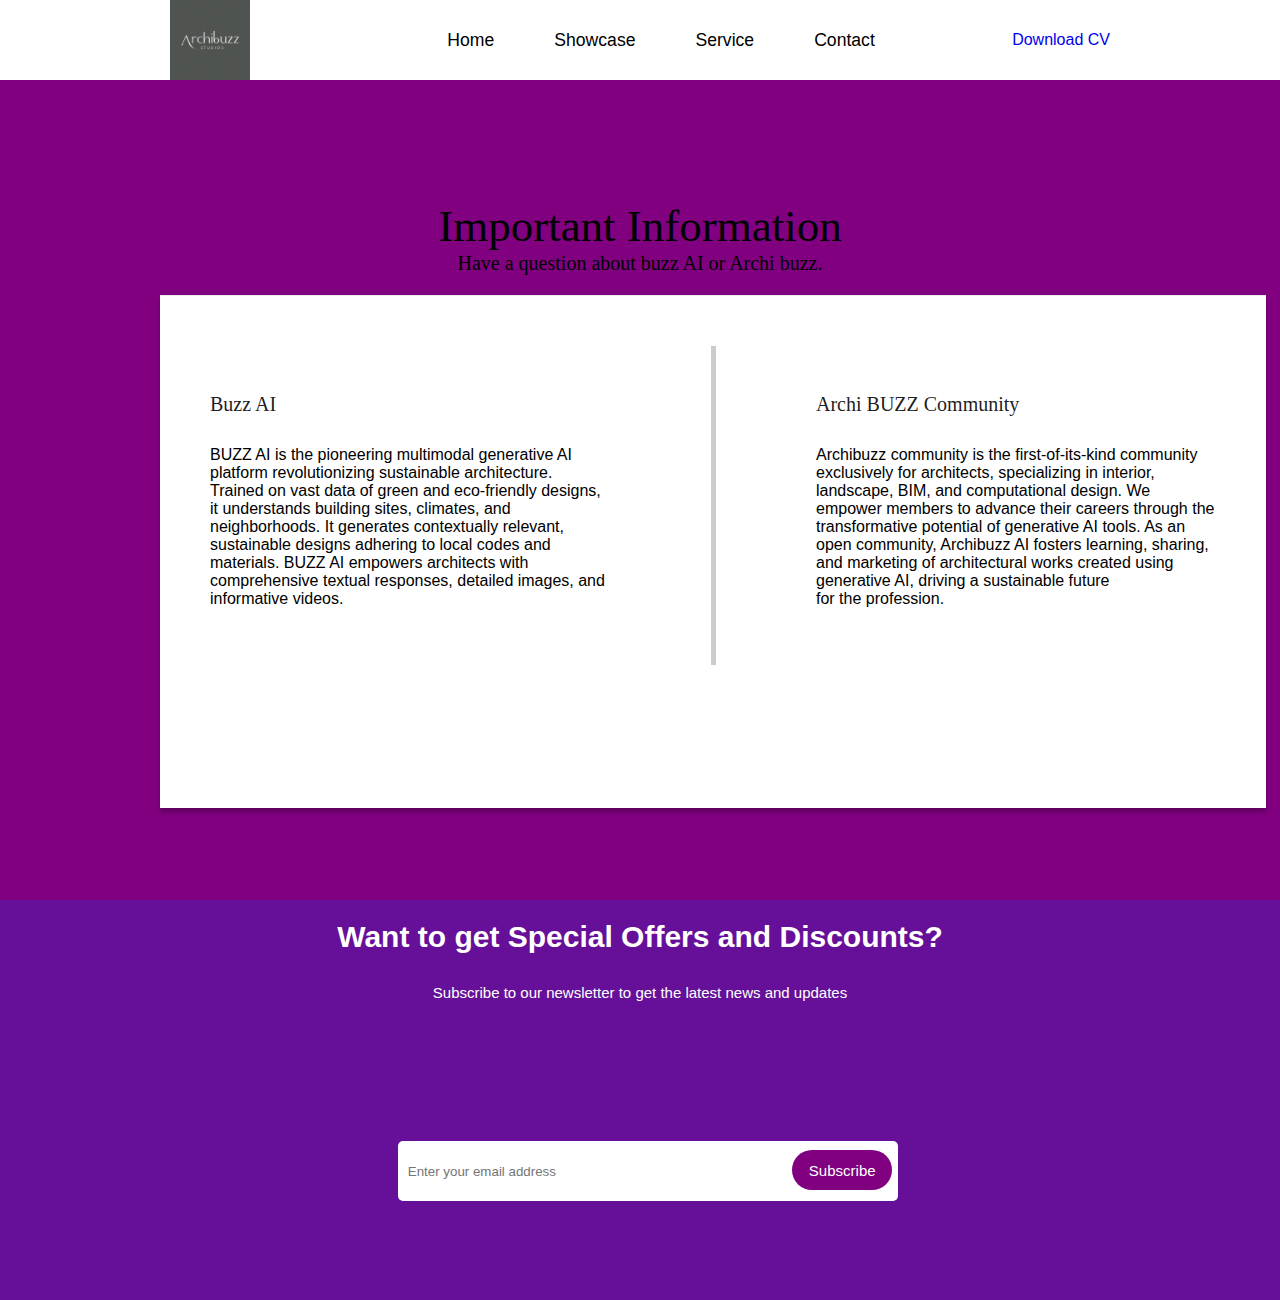
<file: index.html>
<!DOCTYPE html>
<html lang="en">
<head>
    <meta charset="UTF-8">
    <meta name="viewport" content="width=device-width, initial-scale=1.0">
    <link rel="stylesheet" href="style.css">
    <title>Archibuzz</title>
</head>
<body>
    <header>
        <img class="logo" src="/Gemini_Generated_Image_mujeimmujeimmuje.jpg" alt="logo">

        <ul class="navbar">
            <li><a href="index.html">Home</a></li>
            <li><a href="showcase.html">Showcase</a></li>
            <li><a href="#service">Service</a></li>
            <li><a href="#contact">Contact</a></li>
        </ul>
        <a href="#" class="top-btn">Download CV</a>
    </header>
    <section class="one">
        <h1 class="need">
            Important Information
        </h1>
        <p class="needs">
            Have a question about buzz AI or Archi buzz.
        </p>
        <div class="card">
            <h2 class="contacts">
            </h2>
            <div class="flex">
                <div class="fress">
                    <span>Buzz AI</span>
                    <p class="side1">
                        BUZZ AI is the pioneering multimodal generative AI platform revolutionizing sustainable architecture. Trained on vast data of green and eco-friendly designs, it understands building sites, climates, and neighborhoods. It generates contextually relevant, sustainable designs adhering to local codes and materials. BUZZ AI empowers architects with comprehensive textual responses, detailed images, and informative videos.
                    </p>
                </div>
                <p class="linez">

                </p>
                <div class="fres">
                    <span>Archi BUZZ Community</span>
                    <p class="side2">
                        Archibuzz community is the first-of-its-kind community exclusively for architects, specializing in interior, landscape, BIM, and computational design. We empower members to advance their careers through the transformative potential of generative AI tools. As an open community, Archibuzz AI fosters learning, sharing, and marketing of architectural works created using generative AI, driving a sustainable future for the profession.
                    </p>
                    <!-- <p class="numb">
                        <li><span><img class="svgs" src="/Project/solar_phone-linear.png" alt="phone"></span>1-000-000-000. </li>
                        <li> <span><img class="svgs" src="/Project/mdi_instagram.png" alt="phone"></span> Contact Media Relation.</li>
                        <li> <span><img class="svgs" src="/Project/entypo-social_twitter.png" alt="phone"></span> Follow @STEEZed for the latest company news.</li>
                    </p> -->
                </div>
            </div>
        </div>
    </section>
    <section class="five">
        <div class="Specials">
            <h2>
                Want to get Special Offers and Discounts?
            </h2>
            <p class=" subb">
                Subscribe to our newsletter to get the latest news and updates
            </p>
            <div class="special">
                <form action="#" method="post">
                    <input type="email" name="email" placeholder="Enter your email address" required>
                    <button type="submit" name="subscribe-btn" class="bbns">Subscribe</button>
            </div>
        </div>
    </section>
</body>
</html>
</file>
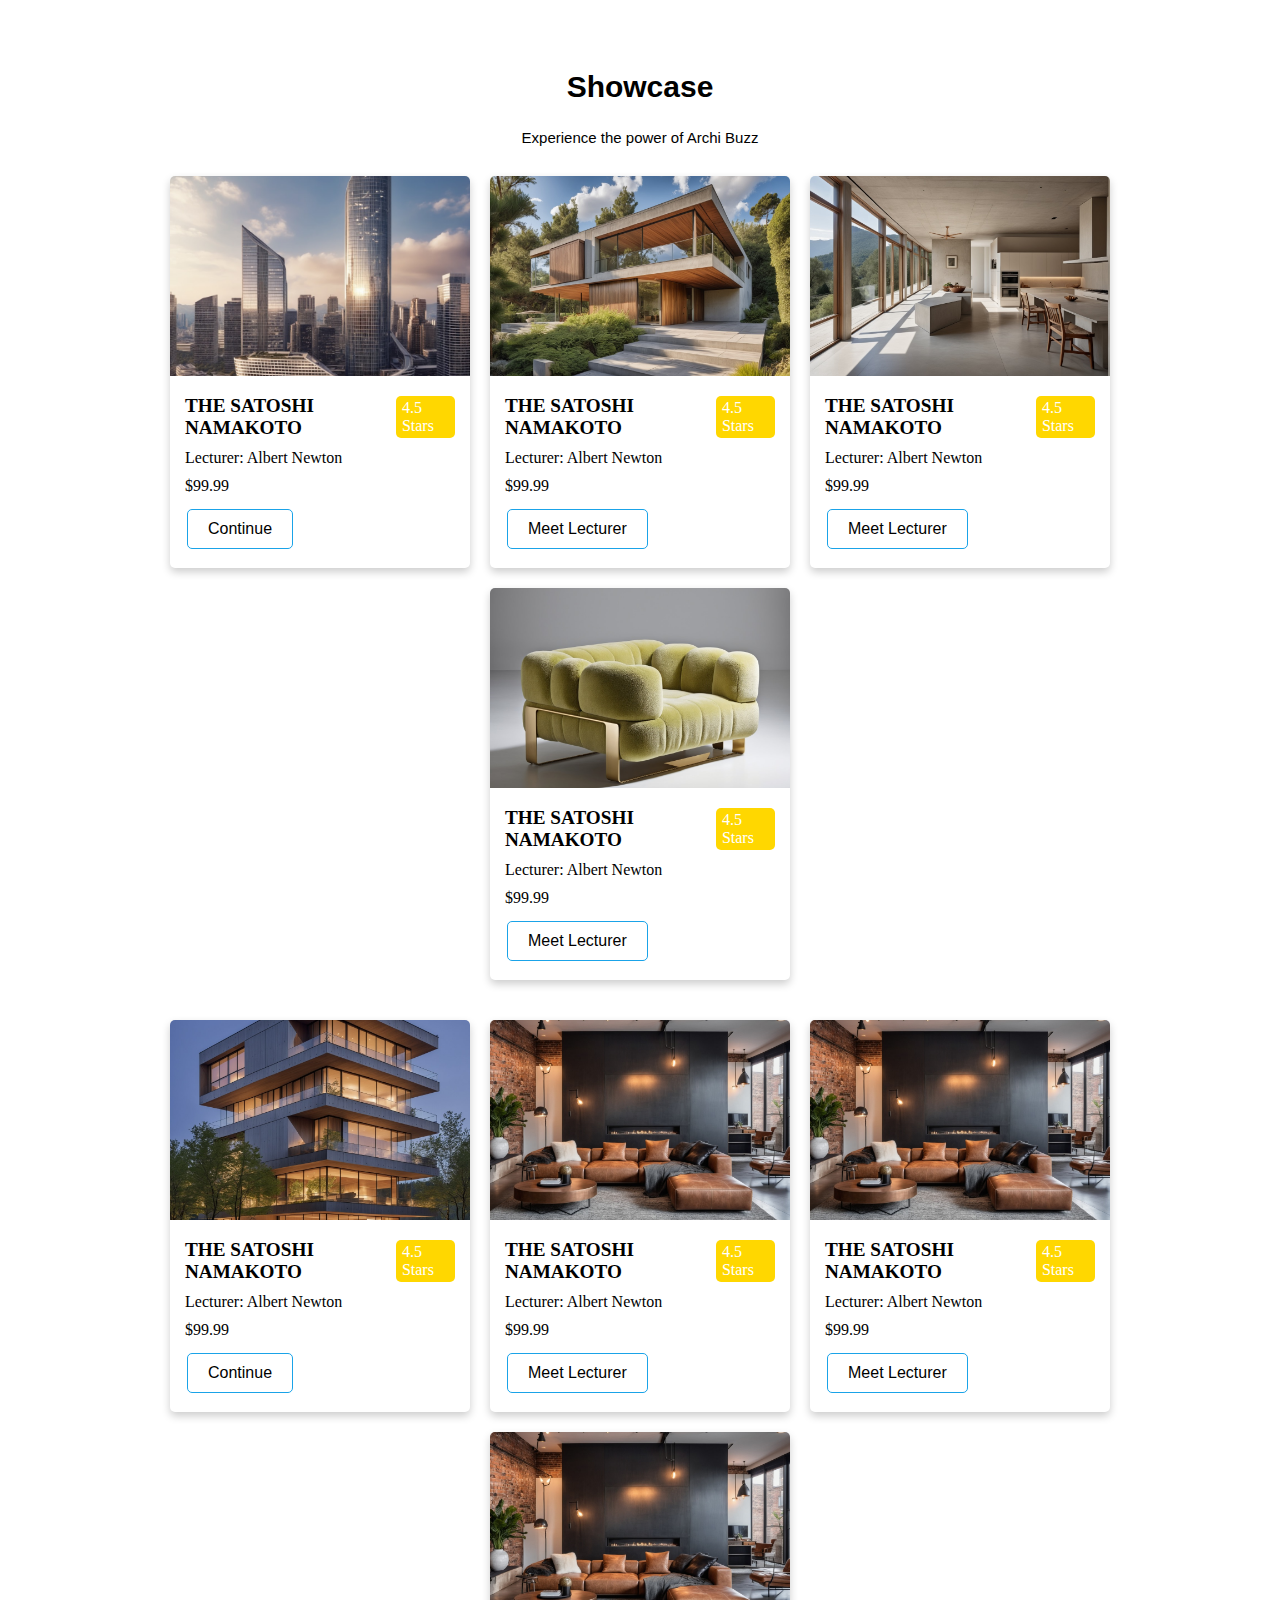
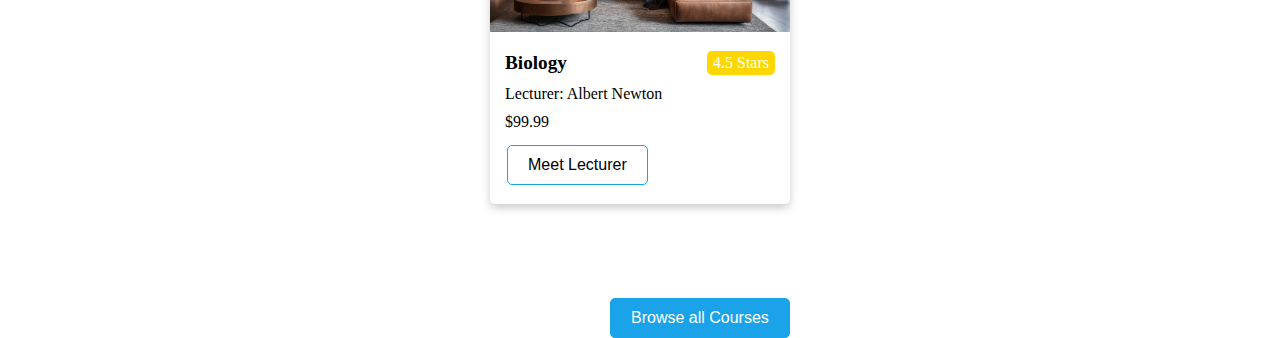
<file: showcase.html>
<!DOCTYPE html>
<html lang="en">
<head>
    <meta charset="UTF-8">
    <meta name="viewport" content="width=device-width, initial-scale=1.0">
    <link rel="stylesheet" href="showcase.css">
    <title>Archibuzz</title>
</head>
<body>
    <section class="two">
        <div class="featured_courses">
            <h2>Showcase</h2>
            <p>Experience the power of Archi Buzz</p>
        </div>
        <div class="courses">
            <div class="card">
                <img src="/PHOTO-2024-07-30-21-16-14 2.jpg" alt="Course Image" class="card-image">
                <div class="card-content">
                    <div class="card-header">
                        <h2 class="course-title">THE SATOSHI NAMAKOTO</h2>
                        <span class="course-rating">4.5 Stars</span> 
                    </div>
                    <p class="course-lecturer">Lecturer: Albert Newton</p>
                    <p class="course-price">$99.99</p>
                    <button class="add-to-cart-btn">Continue</button>
                </div>
            </div>
            <div class="card">
                <img src="/PHOTO-2024-07-30-21-16-14 3.jpg" alt="Course Image" class="card-image">
                <div class="card-content">
                    <div class="card-header">
                        <h2 class="course-title">THE SATOSHI NAMAKOTO</h2>
                        <span class="course-rating">4.5 Stars</span> 
                    </div>
                    <p class="course-lecturer">Lecturer: Albert Newton</p>
                    <p class="course-price">$99.99</p>
                    <button class="add-to-cart-btn">Meet Lecturer</button>
                </div>
            </div>
            <div class="card">
                <img src="/PHOTO-2024-07-30-21-16-14 4.jpg" alt="Course Image" class="card-image">
                <div class="card-content">
                    <div class="card-header">
                        <h2 class="course-title">THE SATOSHI NAMAKOTO</h2>
                        <span class="course-rating">4.5 Stars</span> 
                    </div>
                    <p class="course-lecturer">Lecturer: Albert Newton</p>
                    <p class="course-price">$99.99</p>
                    <button class="add-to-cart-btn">Meet Lecturer</button>
                </div>
            </div>
            <div class="card">
                <img src="/PHOTO-2024-07-30-21-16-14 5.jpg" alt="Course Image" class="card-image">
                <div class="card-content">
                    <div class="card-header">
                        <h2 class="course-title">THE SATOSHI NAMAKOTO</h2>
                        <span class="course-rating">4.5 Stars</span> 
                    </div>
                    <p class="course-lecturer">Lecturer: Albert Newton</p>
                    <p class="course-price">$99.99</p>
                    <button class="add-to-cart-btn">Meet Lecturer</button>
                </div>
            </div>
        </div>
        <div class="featured_courses2">
            <div class="courses">
                <div class="card">
                    <img src="/PHOTO-2024-07-30-21-16-14.jpg" alt="Course Image" class="card-image">
                    <div class="card-content">
                        <div class="card-header">
                            <h2 class="course-title">THE SATOSHI NAMAKOTO</h2>
                            <span class="course-rating">4.5 Stars</span> 
                        </div>
                        <p class="course-lecturer">Lecturer: Albert Newton</p>
                        <p class="course-price">$99.99</p>
                        <button class="add-to-cart-btn">Continue</button>
                    </div>
                </div>
                <div class="card">
                    <img src="/PHOTO-2024-07-30-21-16-15.jpg" alt="Course Image" class="card-image">
                    <div class="card-content">
                        <div class="card-header">
                            <h2 class="course-title">THE SATOSHI NAMAKOTO</h2>
                            <span class="course-rating">4.5 Stars</span> 
                        </div>
                        <p class="course-lecturer">Lecturer: Albert Newton</p>
                        <p class="course-price">$99.99</p>
                        <button class="add-to-cart-btn">Meet Lecturer</button>
                    </div>
                </div>
                <div class="card">
                      <img src="/PHOTO-2024-07-30-21-16-15.jpg" alt="Course Image" class="card-image">
                    <div class="card-content">
                        <div class="card-header">
                            <h2 class="course-title">THE SATOSHI NAMAKOTO</h2>
                            <span class="course-rating">4.5 Stars</span> 
                        </div>
                        <p class="course-lecturer">Lecturer: Albert Newton</p>
                        <p class="course-price">$99.99</p>
                        <button class="add-to-cart-btn">Meet Lecturer</button>
                    </div>
                </div>
                <div class="card">
                     <img src="/PHOTO-2024-07-30-21-16-15.jpg" alt="Course Image" class="card-image">
                    <div class="card-content">
                        <div class="card-header">
                            <h2 class="course-title">Biology</h2>
                            <span class="course-rating">4.5 Stars</span> 
                        </div>
                        <p class="course-lecturer">Lecturer: Albert Newton</p>
                        <p class="course-price">$99.99</p>
                        <button class="add-to-cart-btn">Meet Lecturer</button>
                    </div>
                </div>
            </div>
        </div>
        <button class="browse">Browse all Courses</button>
    </section>
</body>
</html>
</file>
<file: style.css>
*{
    margin: 0;
    padding: 0;
    box-sizing: border-box;
    font-family: 'Jost', sans-serif;
font-family: 'Montserrat', sans-serif;
 list-style: none;
 text-decoration: none;
 scroll-behavior: smooth;
 
}
body{
    background-color: purple;
    color: white;
    overflow-x: hidden;
}
header{
    position: fixed;
    right: 0;
    left: 0;
    width:100%;
    height: 80px;
    z-index: 1000;
    display: flex;
    align-items: center;
    justify-content: space-between;
    padding: 30px 170px;
    background-color: white;
    align-items: center;
    justify-content: space-between;
}
.logo{
    width: 80px;
}
.navbar{
    display: flex;
    list-style: none;
}
.navbar a{
    color: black;
    font-size: 1.1rem;
    font-weight: 500;
    transition: all 0.3s ease;
    padding: 20px 20px;
    margin: 10px;
    text-decoration: none;
    position: relative;
    left: 30px;
}
.navbar a:hover{
    color: rgb(26, 163, 232);
    transition: .4s;
}
#menu-icons{
    display: none;
    font-size: 2rem;
    cursor: pointer;
}
.one{
    width: 100%;    
    height: 900px;
    position: relative;
    top: 200px;
  
}
.need{
    color: #000;
    text-align: center;
    font-family: Poppins;
    font-size: 45px;
    font-style: normal;
    font-weight: 400;
    line-height: normal;
}
.needs{
    color: #000;
    text-align: center;
    font-family: Poppins;
    font-size: 20px;
    font-style: normal;
    font-weight: 400;
    line-height: normal;
}
.card{
    width: 1106px;
    height: 513px;
    flex-shrink: 0;
    border-top: 1px solid rgba(0, 0, 0, 0.07);
    background: #FFF;
    box-shadow: 0px 4px 4px 0px rgba(0, 0, 0, 0.25);
    margin-left: 160px;
    margin-top: 20px;
}
.contacts{
    color: #000;
    font-family: Poppins;
    font-size: 30px;
    font-style: normal;
    font-weight: 400;
    line-height: normal;
    margin-top: 20px;
    margin-left: 50px;
}
.flex{
    display: flex;
    justify-content: center;
    justify-content: space-between;
    align-items: center;
}
span{
    color: rgba(0, 0, 0, 0.90);
    font-family: Poppins;
    font-size: 20px;
    font-style: normal;
    font-weight: 500;
    line-height: normal;
}
.fress{
    display: flex;
    flex-direction: column;
    margin-left: 50px;
    margin-top: 50px;
}
.side1{
    width: 400px; 
    color: black;
    margin-top: 30px;
   
}
.nam{
    margin-top: 30px;
}
.trade{
    width: 400px;
}
.side2{
    width: 400px;
    color: black;
    margin-top: 30px;
}
.fres{
    margin-top: 50px;
    margin-right: 50px;
    display: flex;
    flex-direction: column;
}
.numb{
    margin-top: 30px;
}
.linez{
    width: 5px;
    height: 319px;
    background: rgba(0, 0, 0, 0.20);
    position: relative;
    top: 30px;
}
.five{
    width: 100%;
    height: 400px;
    background-color: purple;
    background-size: cover;
    background-repeat: no-repeat;
    background-position: center;
    
}
.subb{
    margin-top: 30px;
}
input[type=email]{
    width: 500px;
    height: 60px;
    border-radius: 5px;
    border:  none #000000;
    margin: 20px 70px;
    padding: 0 10px;
    outline: none;
    position: relative;
    top: -10px;
    left: 130px;
}
.bbns{
    width: 100px;
    height: 40px;
    border-radius: 30px;
    border:  none #000000;
    margin: 20px 70px;
    padding: 0 10px;
    outline: none;
    position: relative;
    top: -10px;
    right: 120px;
    background-color: purple;
    color: #ffffff;
    font-size: 15px;
}
.Specials{
    background: rgba(0, 80, 255, 0.20);
    width: 100%;
    height: 400px;
    

}
.Specials h2{
    color: white;
    font-size: 30px;
    font-family: 'Poppins', sans-serif;
    text-align: center;
    position: relative;
    top: 20px;
}
.Specials p{
    color: white;
    font-size: 15px;
    font-family: 'Poppins', sans-serif;
    text-align: center;
    position: relative;
    top: 20px;
}
.special{
    display: flex;
    justify-content: center;
    align-items: center;
    flex-wrap: wrap;
    position: relative;
    top: 150px;
}
</file>
<file: showcase.css>
body{
    background-color: white;
}
.two{
    width: 100%;
    height: 1160px;
}
.featured_courses{
    width: 100%;
    margin-top: 70px;
}
.featured_courses h2{
    color: black;
    font-size: 30px;
    font-family: 'Poppins', sans-serif;
    text-align: center;
}
.featured_courses p{
    color: black;
    font-size: 15px;
    font-family: 'Poppins', sans-serif;
    text-align: center;
}
.courses{
    display: flex;
    justify-content: center;
    align-items: center;
    flex-wrap: wrap;
    margin-top: 20px;
}
.card {
    width: 300px;
    box-shadow: 0 4px 8px rgba(0,0,0,0.2);
    border-radius: 5px;
    overflow: hidden;
    margin: 10px;
}

.card-image {
    width: 100%;
    height: 200px;
    object-fit: cover;
}

.card-content {
    padding: 15px;
}

.card-header {
    display: flex;
    justify-content: space-between;
    align-items: center;
}

.course-title {
    margin: 0;
    font-size: 1.2em;
}

.course-rating {
    background-color: #ffd700;
    color: white;
    padding: 3px 6px;
    border-radius: 5px;
}

.course-lecturer, .course-price {
    margin: 10px 0;
}

.add-to-cart-btn {
    background-color: transparent;
    color: black;
    border: 1px solid rgb(26, 163, 232);
    padding: 10px 20px;
    text-align: center;
    text-decoration: none;
    display: inline-block;
    font-size: 16px;
    margin: 4px 2px;
    cursor: pointer;
    border-radius: 5px;
}
.add-to-cart-btn:hover{
    background-color: rgb(26, 163, 232);
    color: white;
    transition: .4s;
}
.browse{
    background-color: rgb(26, 163, 232);
    color: white;
    border: 1px solid rgb(26, 163, 232);
    padding: 10px 20px;
    text-align: center;
    text-decoration: none;
    display: inline-block;
    font-size: 16px;
    margin: 4px 2px;
    cursor: pointer;
    border-radius: 5px;
  position: relative;
  left: 600px;
  top: 80px;
}
</file>
